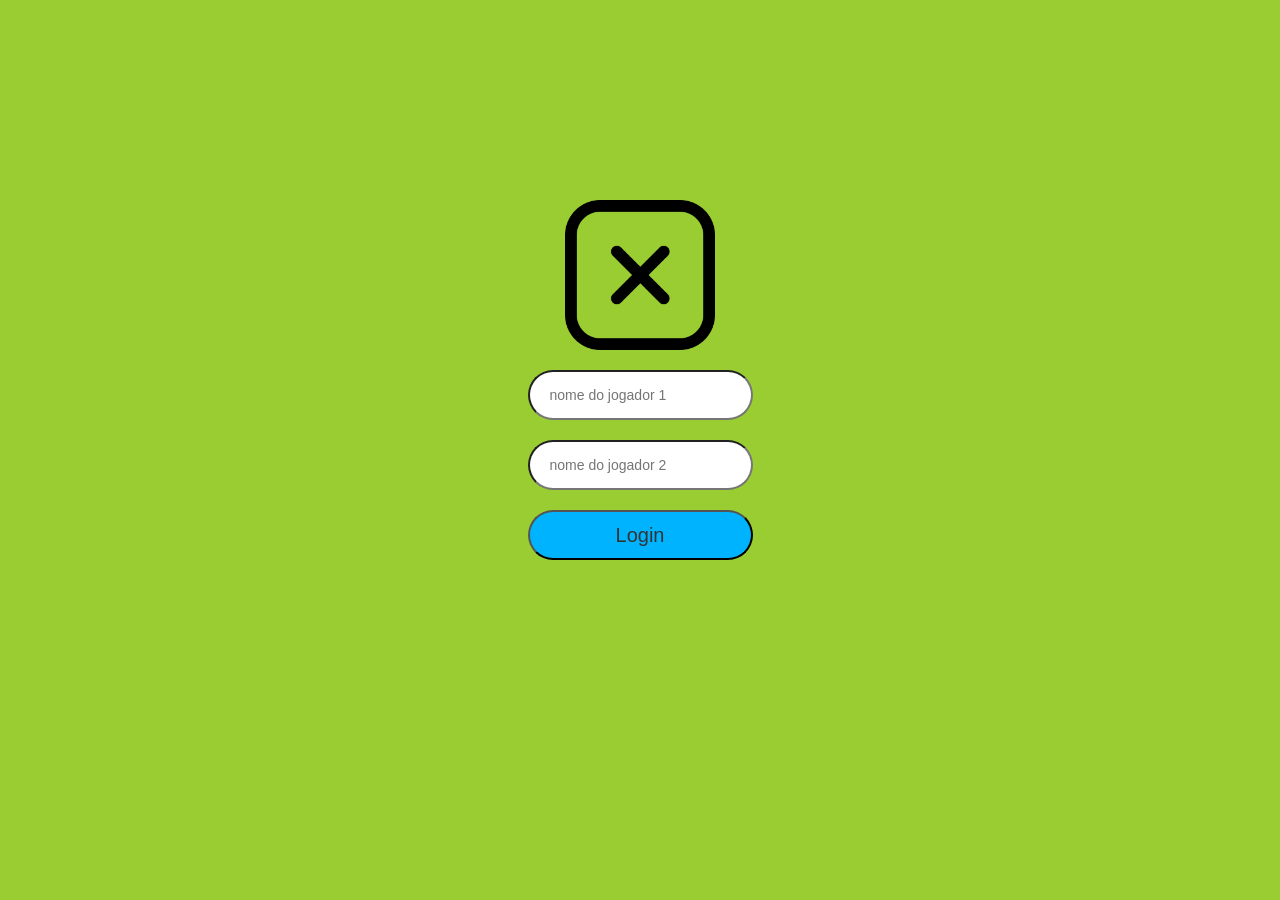
<file: index.html>
<html>

<head>
<title>jogo: Quiz de matemática</title>

<meta name="viewport" content="width=device-width, initial-scale=1">
<link rel="stylesheet" href="https://maxcdn.bootstrapcdn.com/bootstrap/3.4.0/css/bootstrap.min.css">
<script src="https://ajax.googleapis.com/ajax/libs/jquery/3.4.1/jquery.min.js"></script>
<script src="https://maxcdn.bootstrapcdn.com/bootstrap/3.4.0/js/bootstrap.min.js"></script>

<link rel="stylesheet" type="text/css" href="game.css">

<script src="game_login.js"></script>
</head>

<body>
<img src="multiplicacao.png" id="logo">
<br>
<br>
<div id="div1">
<input id="input1" type="text" placeholder="nome do jogador 1">
</div>
<br>
<div id="div2">
<input id="input2" type="text" placeholder="nome do jogador 2">
</div>
<br>
<button onclick="addUser()" id="login">Login</button>

</body>
</html>
</file>
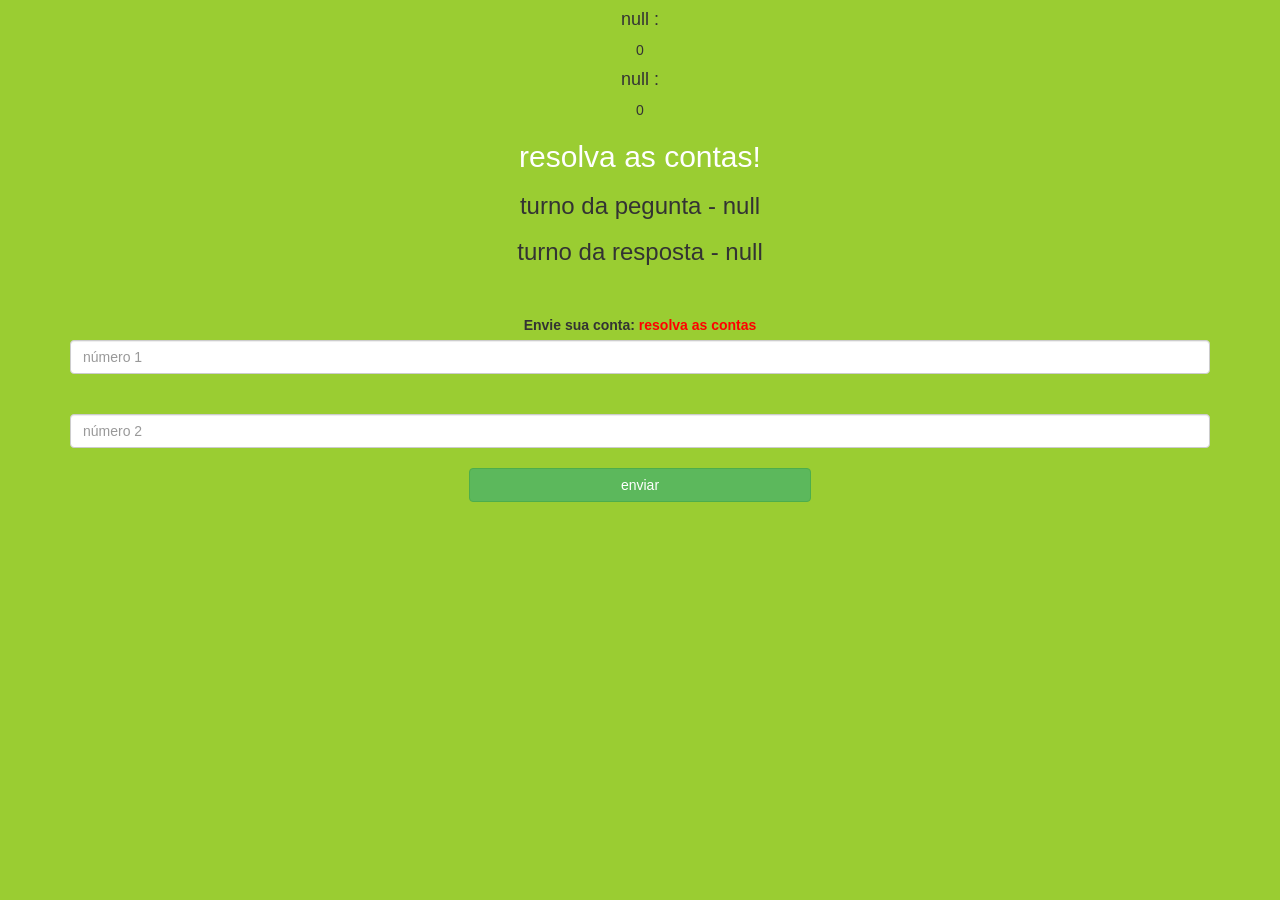
<file: gamePage.html>
<!DOCTYPE html>
<html>
<head>
	<title>resolva as contas</title>

<meta name="viewport" content="width=device-width, initial-scale=1">
<link rel="stylesheet" href="https://maxcdn.bootstrapcdn.com/bootstrap/3.4.0/css/bootstrap.min.css">
<script src="https://ajax.googleapis.com/ajax/libs/jquery/3.4.1/jquery.min.js"></script>
<script src="https://maxcdn.bootstrapcdn.com/bootstrap/3.4.0/js/bootstrap.min.js"></script>

<link rel="stylesheet" type="text/css" href="game.css">
</head>
<body>
	
   <h4 id="player1_name"></h4> <span id="player1_score"></span>
   <br>
   <h4 id="player2_name"></h4> <span id="player2_score"></span>
   <br>

<div class="container">
	<center>
		<h2 style="color: white;">resolva as contas!</h2>

		<h3 id="player_question"></h3>
		<h3 id="player_answer"></h3>

		<div id="output" class="col-lg-6"></div>

		<br>
		<br>

		<label>Envie sua conta: <b style="color: red">resolva as contas</b></label>
        <input type="number" id="number1" class="form-control" placeholder="número 1">
        <br>
        <br>
    <input type="number" id="number2" class="form-control" placeholder="número 2">
		<br>
       <button onclick="enviar()" class="btn btn-success" style="width:30%;">enviar</button>
	</center>
</div>

<script src="gamePage.js"></script>
</body>
</html>
</file>
<file: game.css>
#input1
{
border-radius: 40px;
height:50px;
width:225px;
padding: 20px;
}
#input2
{
border-radius: 40px;
height:50px;
width:225px;
padding:20px;
}
body
{
text-align: center;
background-color: yellowgreen;
background-size:cover;
}
#logo
{
width:150px;
height:150px;
margin-top: 200px;
}
#login
{
    border-radius: 40px;
    height:50px;
    width:225px;
    background-color:rgb(0, 179, 255);
    font-size :20px;
}
</file>
